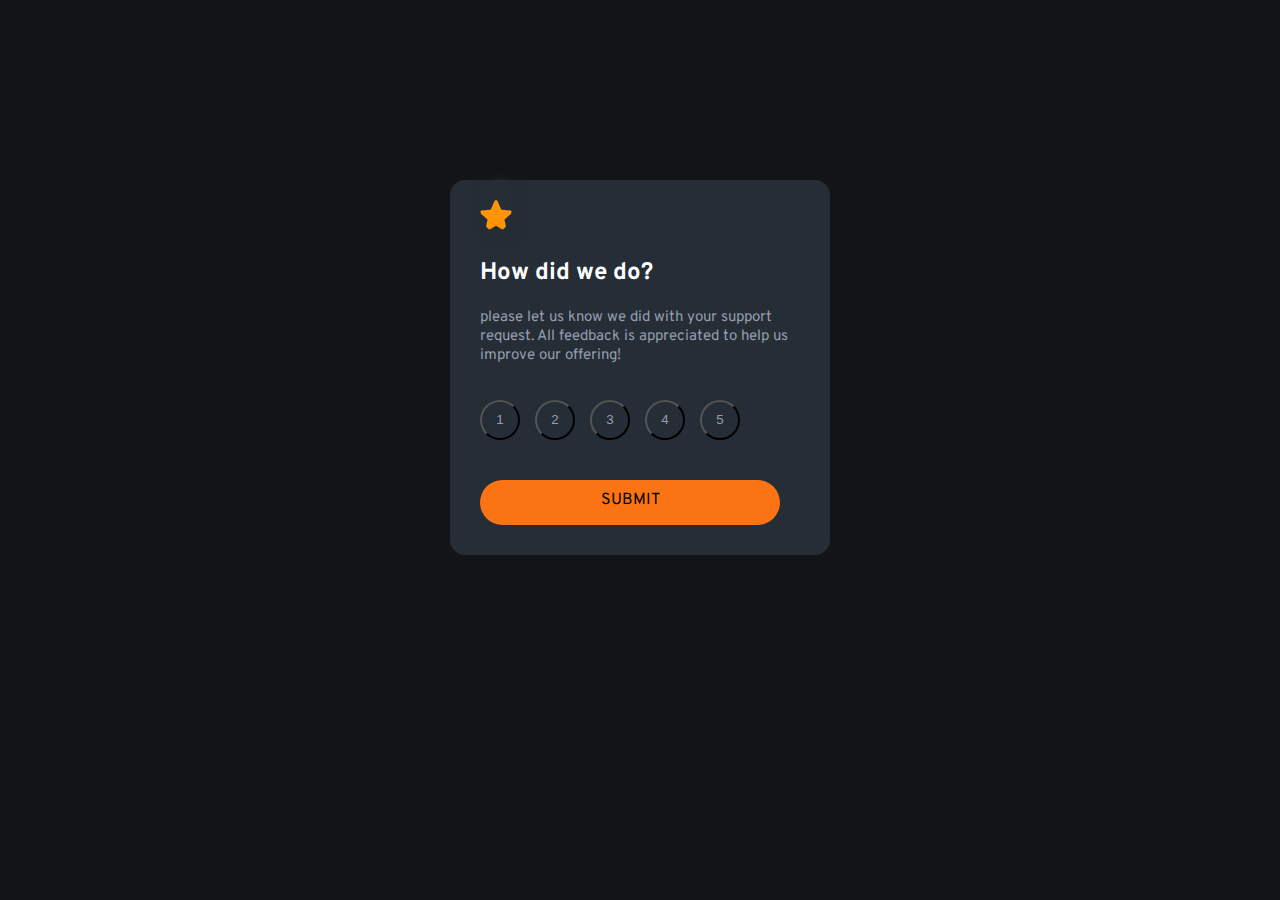
<file: js project/index.html>
<!DOCTYPE html>
<html lang="en">
  <head>
    <meta charset="UTF-8" />
    <meta
      name="viewport"
      content="width=device-width, initial-scale=1.0"
    />
    <title>Rating</title>
    <link
      rel="stylesheet"
      href="style.css"
    />
    <link rel="preconnect" href="https://fonts.googleapis.com">
<link rel="preconnect" href="https://fonts.gstatic.com" crossorigin>
<link href="https://fonts.googleapis.com/css2?family=DM+Sans:ital,
opsz,wght@0,9..40,100..1000;1,9..40,100..1000&family=Inter:ital,opsz,wght@0,
14..32,100..900;1,14..32,100..900&family=Lato:ital,wght@0,100;0,300;0,400;0,
700;0,900;1,100;1,300;1,400;1,700;1,900&family=Overpass:ital,wght@0,100..900;
1,100..900&display=swap" rel="stylesheet">

  </head>
  <body>
    <section class="frame">
      <div class="starimage">
        <img
          src="./images/star (1).png"
          alt=""
        />
      </div>
      <div class="question"><h2>How did we do?</h2></div>
      <div class="decriotion">
        <p>
          please let us know we did with your 
          support <br /> request. All feedback is appreciated 
          to help us <br /> improve our offering!
        </p>
      </div>
      <div class="ratingBtns">
       <div class="btnone"> <button class="btnone">1</button> </div>
        <div class="btntwo"> <button class="btntwo">2</button> </div>
       <div class="btnthree"> <button class="btnthree">3</button> </div>
        <div class="btnfour"> <button class="btnfour">4</button> </div>
        <div class="btnfive"> <button class="btnfive">5</button> </div>
      </div>
      <div class="sbt">
      <div class="sbtBtn">SUBMIT</div>
    </div>
    </section>

    <script src="script.js"></script>
  </body>
</html>
</file>
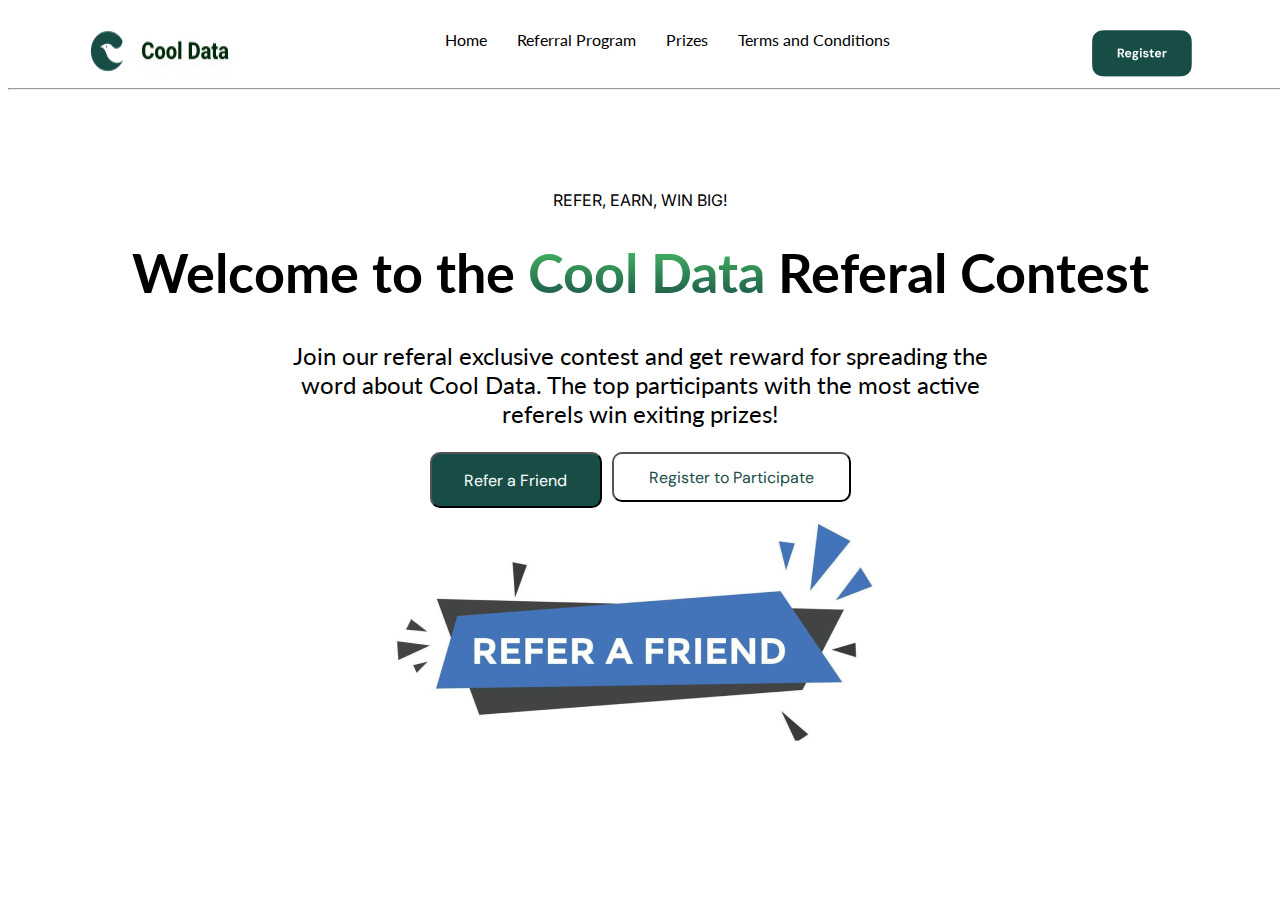
<file: Landing page/index.html>
<!DOCTYPE html>
<html lang="en">
<head>
    <meta charset="UTF-8">
    <meta name="viewport" content="width=device-width, initial-scale=1.0">
    <title>Landing Page</title>
    <link rel="preconnect" href="https://fonts.googleapis.com">
<link rel="preconnect" href="https://fonts.gstatic.com" crossorigin>
<link href="https://fonts.googleapis.com/css2?family=DM+Sans:ital,opsz,wght@0,9..40,100..1000;1,9..40,100..1000&family=Inter:ital,opsz,wght@0,14..32,100..900;1,14..32,100..900&family=Lato:ital,wght@0,100;0,300;0,400;0,700;0,900;1,100;1,300;1,400;1,700;1,900&display=swap" rel="stylesheet">
    <link rel="stylesheet" href="style.css">
</head>
<body>
    <header>
        <div class="header-container">
            <img class="frame" src="./images/Frame 6045.png" alt="">
            <div class="middle-content">
                <a class="home-link" href="#">Home</a>
                 <a class="referal" href="#">Referral Program</a>
                 <a class="prize" href="#">Prizes</a>
                 <a class="terms" href="#">Terms and Conditions</a>
            </div>
            <div class="right-content">
                <a class="register" href="javascript:void(0);" onclick="openForm()"><img src="./images/R.png" alt=""></a>
                </div>
        </div>      
    </header>
    <hr>
 <section>
    <div class="section1">
        <p class="description">REFER, EARN, WIN BIG!</p>
        <div class="mini-description">
            <h1>Welcome to the <span class="cool-data">Cool Data</span> Referal Contest</h1>
        </div>
        <div class="brief-description">
            <p>Join our referal exclusive contest and get reward for spreading the <br>
                word about Cool Data. The top participants with the most active <br>
                 referels win exiting prizes!</p>
        </div>
        <div class="btngroup">
            <button class="referbtn">Refer a Friend</button>
            <button class="Registerbtn">Register to Participate</button>
        </div>
        <div class="refer-image">
            <img src="./images/image 1.png" alt="">
        </div>
    </div>
</section>
       <script src="script.js"></script>
</body>
</html>
</file>
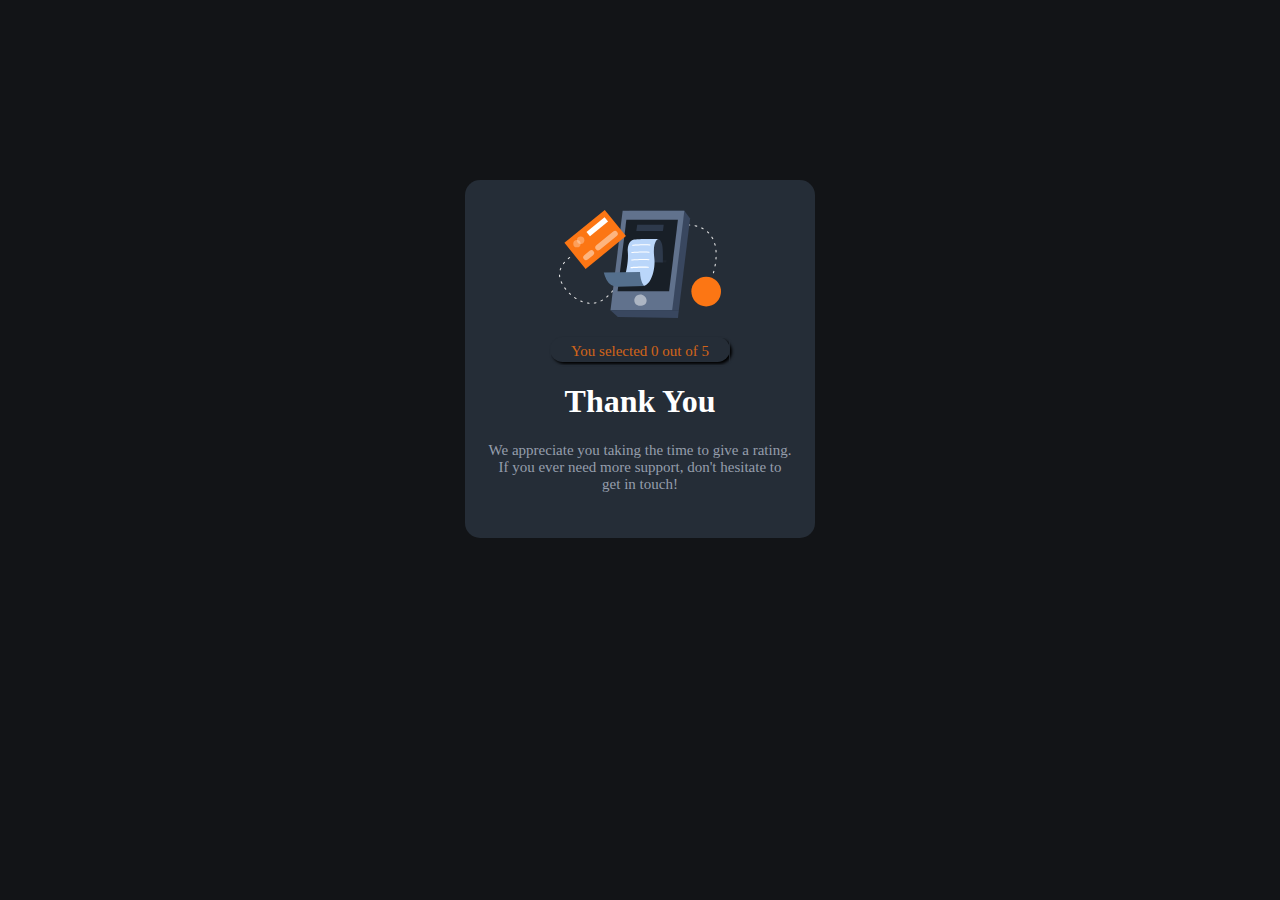
<file: js project/thanku.html>
<!DOCTYPE html>
<html lang="en">
<head>
    <meta charset="UTF-8">
    <meta name="viewport" content="width=device-width, initial-scale=1.0">
    <title>Thank U page</title>
    <link rel="stylesheet" href="style.css">
</head>
<body>
    <section class="frame2">
        <div class="thankuimage">
            <svg width="162" height="108" xmlns="http://www.w3.org/2000/svg"><g fill="none"><path d="M30 93.744h-.044a23.456 23.456 0 0 1-1.61-.189.543.543 0 0 1 .155-1.076c.52.076 1.04.135 1.563.178a.538.538 0 0 1-.043 1.076l-.022.01Zm5.37-.205a.538.538 0 0 1-.08-1.076 19.51 19.51 0 0 0 1.54-.306.536.536 0 0 1 .645.403.538.538 0 0 1-.397.646c-.537.129-1.074.236-1.611.323l-.097.01Zm-12.137-1.312a.536.536 0 0 1-.183-.033 24.346 24.346 0 0 1-1.525-.608.539.539 0 0 1 .424-.99c.483.21.983.404 1.472.587a.538.538 0 0 1-.188 1.044Zm18.759-.829a.538.538 0 0 1-.242-1.022c.467-.226.934-.479 1.39-.742a.536.536 0 1 1 .538.93c-.478.275-.967.538-1.45.78a.536.536 0 0 1-.258.054h.022Zm-24.994-2.292a.536.536 0 0 1-.29-.08c-.457-.29-.913-.597-1.36-.91a.536.536 0 1 1 .612-.882c.436.307.876.597 1.322.883a.538.538 0 0 1-.284.99Zm30.772-1.544a.537.537 0 0 1-.408-.193.539.539 0 0 1 .06-.759l.117-.124c.355-.306.715-.624 1.074-.957a.537.537 0 1 1 .73.79c-.375.345-.74.673-1.106.985l-.123.102a.537.537 0 0 1-.344.156Zm-36.326-2.69a.537.537 0 0 1-.36-.14c-.402-.37-.8-.747-1.18-1.124a.539.539 0 0 1 .751-.769c.376.371.763.737 1.155 1.076a.538.538 0 0 1 .032.764.537.537 0 0 1-.398.194Zm41.305-2.21a.537.537 0 0 1-.398-.899c.355-.393.715-.79 1.074-1.2a.537.537 0 1 1 .806.71c-.365.415-.725.818-1.074 1.21a.537.537 0 0 1-.408.152v.026ZM6.724 79.723a.537.537 0 0 1-.424-.204 41.79 41.79 0 0 1-.989-1.308.539.539 0 0 1 .124-.753.536.536 0 0 1 .746.124c.312.425.629.85.962 1.27a.539.539 0 0 1-.42.871Zm50.579-2.383a.539.539 0 0 1-.419-.877c.338-.414.677-.828 1.015-1.253a.537.537 0 1 1 .838.672l-1.02 1.259a.537.537 0 0 1-.414.199ZM2.9 73.887a.537.537 0 0 1-.473-.312c-.257-.5-.499-1-.714-1.485a.539.539 0 0 1 .685-.72c.133.052.24.154.298.285.21.462.44.946.687 1.425a.539.539 0 0 1-.483.786v.021Zm58.753-2.028a.537.537 0 0 1-.424-.866l.988-1.275a.537.537 0 1 1 .848.656l-.988 1.275a.537.537 0 0 1-.424.188v.022ZM.682 67.286a.537.537 0 0 1-.537-.462A17.06 17.06 0 0 1 0 65.16a.538.538 0 1 1 1.074 0c.018.519.063 1.036.134 1.55a.539.539 0 0 1-.462.607l-.064-.032Zm65.24-.973a.537.537 0 0 1-.43-.867l.984-1.28a.536.536 0 0 1 .853.65l-.993 1.265a.537.537 0 0 1-.414.21v.022Zm88.49-2.96a.724.724 0 0 1-.15 0 .537.537 0 0 1-.366-.666c.134-.474.28-.99.424-1.544a.538.538 0 0 1 .655-.388.537.537 0 0 1 .382.662c-.145.538-.29 1.076-.43 1.565a.537.537 0 0 1-.515.372Zm-84.247-2.592a.536.536 0 0 1-.424-.867l.983-1.28a.54.54 0 1 1 .854.662l-.989 1.275a.537.537 0 0 1-.413.183l-.01.027Zm-68.924-.382a.536.536 0 0 1-.156 0 .538.538 0 0 1-.355-.673 21.47 21.47 0 0 1 .537-1.565.537.537 0 1 1 .994.403c-.193.49-.37.985-.537 1.474a.537.537 0 0 1-.473.334l-.01.027Zm154.782-3.863a.311.311 0 0 1-.102 0 .538.538 0 0 1-.43-.624c.097-.538.188-1.044.28-1.582a.545.545 0 1 1 1.073.178c-.09.538-.182 1.076-.279 1.614a.537.537 0 0 1-.542.414ZM74.46 55.209a.537.537 0 0 1-.424-.872l1.004-1.27a.537.537 0 1 1 .838.673l-.999 1.264a.537.537 0 0 1-.408.205h-.01ZM4.436 54.165a.539.539 0 0 1-.43-.855c.323-.436.666-.872 1.02-1.297a.537.537 0 1 1 .822.694 22.92 22.92 0 0 0-.977 1.237.537.537 0 0 1-.435.221Zm74.408-4.417a.539.539 0 0 1-.414-.877l1.026-1.248a.537.537 0 1 1 .843.667l-1.02 1.243a.537.537 0 0 1-.435.215Zm78.124-.161h-.043a.538.538 0 0 1-.494-.576c.043-.538.075-1.076.107-1.614a.538.538 0 0 1 .564-.538c.295.018.52.27.505.565a54.253 54.253 0 0 1-.107 1.614.538.538 0 0 1-.532.549ZM9.28 49.13a.537.537 0 0 1-.338-.958c.8-.646 1.316-.99 1.337-1.006a.536.536 0 0 1 .59.898s-.499.334-1.25.942a.536.536 0 0 1-.35.124h.011Zm74.075-4.74a.537.537 0 0 1-.403-.888c.35-.408.704-.817 1.074-1.22a.537.537 0 1 1 .806.71c-.355.403-.71.806-1.074 1.215a.537.537 0 0 1-.414.183h.01Zm73.742-1.797a.537.537 0 0 1-.537-.505 54.325 54.325 0 0 0-.118-1.614.54.54 0 1 1 1.074-.097c.048.538.091 1.076.118 1.614 0 .285-.221.52-.505.538l-.032.064Zm-69.064-3.416a.537.537 0 0 1-.392-.904c.365-.398.735-.79 1.106-1.178a.536.536 0 0 1 .779.737l-1.074 1.173a.537.537 0 0 1-.44.172h.02Zm68.092-3.502a.537.537 0 0 1-.537-.409 22.668 22.668 0 0 0-.408-1.533.539.539 0 0 1 1.03-.307c.151.538.296 1.05.425 1.587a.539.539 0 0 1-.398.651l-.112.01Zm-63.221-1.512a.537.537 0 0 1-.376-.92l1.165-1.13a.537.537 0 1 1 .763.76c-.387.365-.768.741-1.155 1.118a.537.537 0 0 1-.419.172h.022Zm5.14-4.745a.537.537 0 0 1-.355-.941l1.235-1.076a.539.539 0 1 1 .693.828c-.408.34-.817.689-1.225 1.039a.537.537 0 0 1-.37.15h.021Zm55.197-.575c-.247-.468-.505-.931-.779-1.378a.537.537 0 1 1 .918-.554c.285.463.537.947.811 1.431a.539.539 0 0 1-.478.791.537.537 0 0 1-.472-.29ZM103.5 25.055a.539.539 0 0 1-.322-.974c.44-.322.88-.634 1.32-.946a.537.537 0 0 1 .845.394.54.54 0 0 1-.227.488l-1.3.93a.536.536 0 0 1-.338.108h.022Zm46.132-1.56a.537.537 0 0 1-.381-.161c-.359-.359-.74-.717-1.144-1.076a.536.536 0 1 1 .709-.807c.408.36.81.742 1.197 1.135a.539.539 0 0 1 0 .759.537.537 0 0 1-.403.15h.022Zm-40.279-2.28a.537.537 0 0 1-.274-1.001c.473-.275.946-.538 1.418-.797a.54.54 0 0 1 .81.474.542.542 0 0 1-.273.468c-.467.253-.929.538-1.39.785a.536.536 0 0 1-.344.07h.053Zm34.737-1.894a.504.504 0 0 1-.258-.07c-.451-.248-.924-.49-1.407-.716a.539.539 0 0 1 .462-.974c.499.237.988.49 1.46.748a.538.538 0 0 1-.257 1.012Zm-28.49-1.195a.537.537 0 0 1-.2-1.038c.505-.204 1.01-.398 1.52-.581a.537.537 0 0 1 .366 1.011c-.495.178-.989.366-1.483.57a.536.536 0 0 1-.247.038h.043Zm22.045-1.452a.777.777 0 0 1-.156 0c-.505-.15-1.02-.29-1.53-.41a.553.553 0 0 1 .252-1.075c.537.129 1.074.269 1.611.425a.542.542 0 0 1-.15 1.076l-.027-.016Zm-15.456-.597a.537.537 0 0 1-.118-1.066c.537-.107 1.074-.21 1.61-.29a.543.543 0 0 1 .59.735.544.544 0 0 1-.423.34c-.537.082-1.036.178-1.557.286a.365.365 0 0 1-.102-.005Zm8.555-.603h-.038a32.41 32.41 0 0 0-1.579-.06.538.538 0 0 1 0-1.075c.537 0 1.074.027 1.638.06a.538.538 0 0 1-.032 1.075h.01Z" fill="#E6E6E6"/><path fill="#39475F" d="M119.847 100.221H58.146L70.332.793h55.025l5.747 7.601z"/><path fill="#61728D" d="M113.172 100.221H51.465L63.651.793h61.706z"/><path fill="#181F27" d="M110.132 81.354H58.576l8.791-71.695h51.557z"/><path fill="#1E252E" d="m92.743 50.055 14.897.177-.29 2.308-14.607-.252z"/><path fill="#39475F" d="m51.465 100.221 7.422 6.864 60.037.915.923-7.779z"/><path d="M99.096 29.058s2.572.183 3.888 5.03c1.316 4.847.865 18.377.865 18.377l-11.096-.177s-5.537-20.137 6.343-23.23Z" fill="#2D394B"/><path fill="#FC7614" d="M5.42 32.843 45.778 0l21.18 26.119L26.603 58.96z"/><path fill="#FFF" d="M27.49 21.931 45.56 7.226l3.497 4.313-18.07 14.706z"/><path d="m25.272 45.175 5.338-4.345a2.772 2.772 0 0 1 3.902.404 2.781 2.781 0 0 1-.404 3.91l-5.338 4.344a2.772 2.772 0 0 1-3.903-.404 2.781 2.781 0 0 1 .405-3.91ZM37.33 35.365l16.89-13.743a2.772 2.772 0 0 1 3.902.404 2.781 2.781 0 0 1-.405 3.909L40.83 39.679a2.772 2.772 0 0 1-3.903-.404 2.781 2.781 0 0 1 .405-3.91Z" fill="#FFF" opacity=".46"/><ellipse fill="#FFF" opacity=".3" cx="17.937" cy="33.636" rx="3.673" ry="3.68"/><ellipse fill="#FFF" opacity=".3" cx="21.664" cy="30.284" rx="3.673" ry="3.68"/><path d="M99.096 29.058s-5.838 2.103-3.803 18.581c1.493 12.073-3.55 28.056-11.004 28.25-7.454.193-21.202-.463-21.202-.463s7.159-18.56 5.676-34.145a14.786 14.786 0 0 1 .763-6.456c.87-2.373 2.487-4.842 5.494-5.245 6.004-.818 24.076-.522 24.076-.522Z" fill="#BAD6FA"/><path d="m58.957 76.63 26.342-.537s-4.017-3.992-4.27-14.154l-36.234.538a31.494 31.494 0 0 0 2.841 7.531 12.547 12.547 0 0 0 11.32 6.623Z" fill="#546F8D"/><path fill="#2D394B" d="m78.21 14.834-.918 6.041h26.621l.806-6.041z"/><path d="M85.54 86.19c-2.872-2.517-7.416-2.022-9.446 1.222a4.955 4.955 0 0 0-.8 2.647c0 3.98 2.744 6.59 8.227 5.492 4.184-.839 5.779-6.073 2.02-9.36Z" fill="#FFF" opacity=".48"/><ellipse fill="#FC7614" cx="147.188" cy="81.542" rx="14.812" ry="14.837"/><path d="M73.731 35.75a.537.537 0 0 1-.038-1.076c.113 0 11.343-.828 17.363-.29a.54.54 0 0 1-.096 1.076c-5.908-.538-17.079.274-17.186.285l-.043.005Zm-.891 7.279a.538.538 0 0 1-.038-1.076c.113 0 11.342-.828 17.363-.29a.54.54 0 0 1-.097 1.076c-5.907-.538-17.073.28-17.185.285l-.043.005Zm-.102 7.564a.538.538 0 0 1-.043-1.076c.112 0 11.347-.829 17.362-.29a.54.54 0 0 1-.096 1.075c-5.908-.538-17.073.28-17.186.286l-.037.005Zm-.715 7.564a.537.537 0 0 1-.037-1.076c.112 0 11.342-.829 17.362-.285a.54.54 0 0 1-.096 1.076c-5.908-.538-17.073.28-17.186.285h-.043Z" fill="#FFF"/></g></svg>
        </div>
        <div class="selectedrate">
            <p>You selected <span class="selected">0</span> out of <span class="total">5</span></p>
           
        </div>
        <h1>Thank You</h1>
        <div class="appreciation">
            <p>We appreciate you taking the time to give a rating.
                <br>If you ever need more support, don't hesitate to
                <br>get in touch!
            </p>
        </div>
    </section>
    <script>
        const selectedRating = localStorage.getItem('selectedRating');
        const selectedElement = document.querySelector('.selected');
        selectedElement.textContent = selectedRating || '0';
    </script>
</body>
</html>
</file>
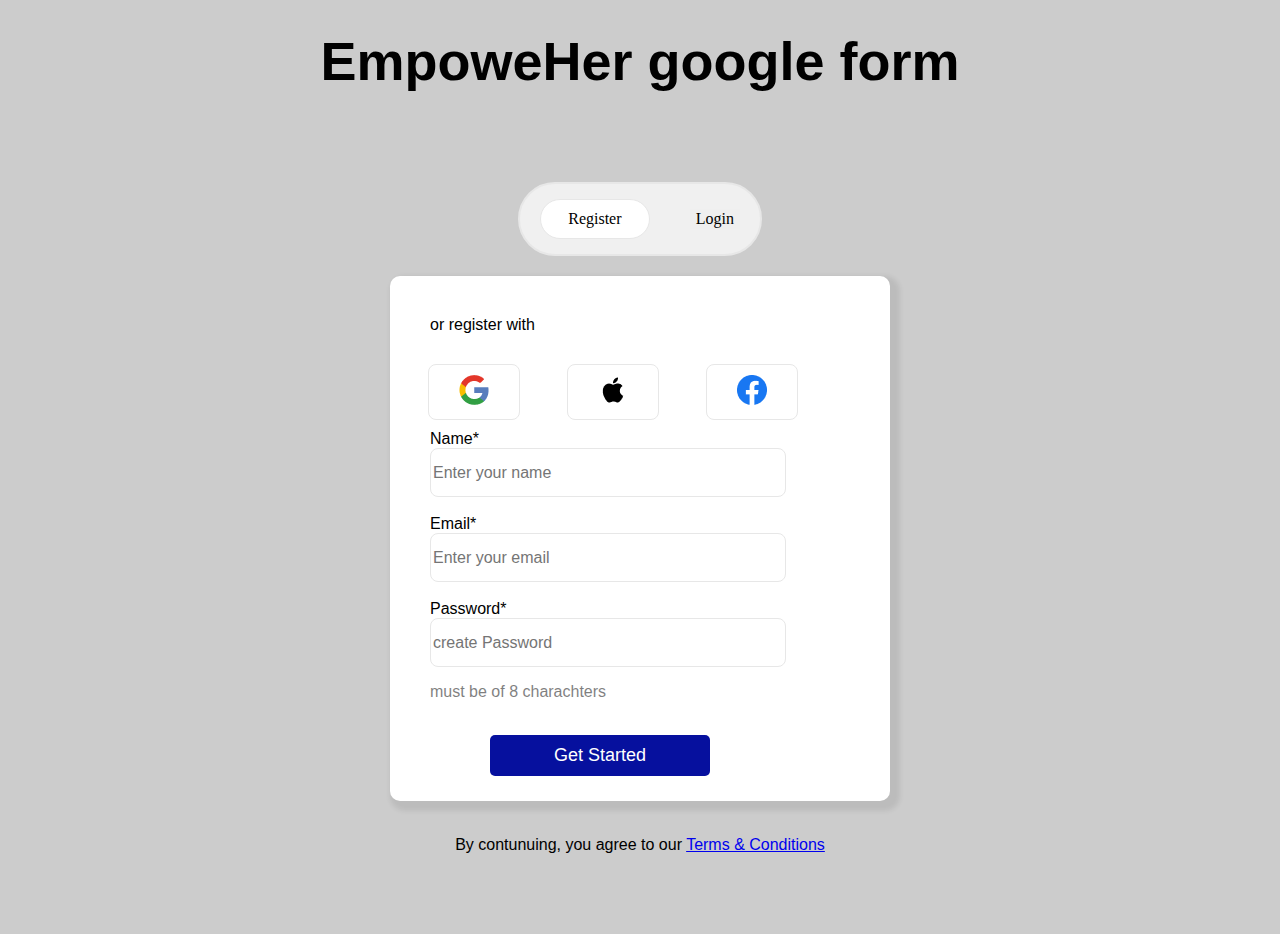
<file: Landing page/form.html>
<!DOCTYPE html>
<html lang="en">
<head>
    <meta charset="UTF-8">
    <meta name="viewport" content="width=device-width, initial-scale=1.0">
    <title>registration form</title>
    <link rel="stylesheet" href="style.css">
</head>
<body class="form-container">
    <div class="form-container">
        <h1>EmpoweHer google form</h1>
    <div class="thewholeform" id="registerForm">
        <div class="btnframe">
            <button class="registerbtn">Register</button>
            <button class="loginbtn">Login</button>  
        </div>
        <form action="submit.php" method="post">
            <div class="allinputs">
                <div class="options"> or register with </div>
                <div class="allicons">
                <div class="google icon"> <img  src="./images/devicon_google.png" alt=""></div>
                <div class="apple icon"> <img  src="./images/uil_apple.png" alt=""> </div>
                 <div class="facebook icon"> <img  src="./images/logos_facebook.png" alt=""></div>
            </div>
            <label for="name">Name*</label>
            <br>
            <input type="text" name="name" id="name" placeholder="Enter your name" required>
            <br><br>
            <label for="email">Email*</label>
            <br>
            <input type="email" name="email" id="email" placeholder="Enter your email" required>
            <br><br>
            <label for="phone">Password*</label>
            <br>
            <input type="tel" name="Password" id="Password" placeholder="create Password" required>
        
            <p style="opacity: 0.5;">must be of 8 charachters</p>
            <br>
        </div>
        <button class="startbtn">Get Started</button>
        </div>
        <div class="privacy"> By contunuing, you agree to our <a href="#">Terms & Conditions</a>
    </div>
</div>
</form>
</div>
</body>
</html>
</file>
<file: js project/style.css>
body {
  background-color: hsl(216, 12%, 8%);
  font-family: "Overpass", serif;
}
.frame, .frame2{
  background-color: hsl(213, 19%, 18%);
  background-opacity: 0.5;
  flex: 1;
  margin: auto;
  margin-top: 180px;
  margin-bottom: 100px;
  padding: auto;
  padding-left: 30px;
  align-items: center;
  border-radius: 15px;
}
h2 {
  color: hsl(0, 0%, 100%);
}
p {
  color: hsl(217, 12%, 63%);
  font-size: 15px;
}

.starimage img {
  padding-top: 20px;
  background-color: hsl(213, 19%, 18%);
  border:1px ;
  border-radius: 50%;
  box-shadow: 5px 5px 10px 5px hsl(213, 19%, 18%);
}
.ratingBtns{
  display: flex;
  flex-direction: row;
  
}
.ratingBtns button{
  border-radius: 50%;
  background-color: hsl(213, 19%, 18%);

 width: 40px;
 height: 40px;
  color: hsl(217, 12%, 63%);
  margin: 20px 0;
  cursor: pointer;
 
}
.ratingBtns button:hover{
  background-color: hsl(25, 97%, 53%);
  color: hsl(217, 12%, 63%);
}
.ratingBtns button.active{
 background-color: white;
}
.btnone{
  margin-right:15px;
}
.btntwo{
  margin-right:15px;
}
.btnthree{
  margin-right:15px;
}
.btnfour{
  margin-right:15px;
}
.sbtBtn{
  background-color: hsl(25, 97%, 53%);
  text-align: center;
  align-items: center;
  width: 300px;
  height: 25px;
  border-radius: 30px;
  cursor: pointer;
  padding: 10px 0;
}
.sbtBtn:hover{
  background-color: hsl(0, 0%, 100%);
 
}
.sbt{
  padding: 30px auto;
  padding-bottom: 30px;
  margin-top: 20px;

}
.frame2{
  text-align: center;
  padding: 30px 0;
}
h1{
  color: hsl(0, 0%, 100%);
}
.selectedrate{
   background-color: hsl(213, 19%, 18%);
   box-shadow: 2px 2px 3px;
   width: 180px;
   height: 25px;
   border-radius: 35px;
   padding: auto;
   margin: auto;
}
.selectedrate p{
  color: hsl(25, 97%, 53%);
  border: 1px solid hsl(213, 19%, 18%);
  padding: 5px 0;
  opacity: 0.8;
}
@media (min-width: 1140px) {
  .frame, .frame2 {
    width: 350px;
  }
  
}
@media screen and (min-width: 768px) and (max-width: 1139px) {
  .frame, .frame2 {
    width: 300px;
  }
  .ratingBtns button{
    width: 30px;
    height: 30px;
  }
  .sbtBtn{
    width: 200px;
  }
  
}
@media (max-width: 768px) {
  .frame, .frame2 {
    width: 270px;
  }
  .ratingBtns button{
    width: 30px;
    height: 30px;
  }
  .sbtBtn{
    width: 200px;
  }
}

@media (max-width: 375px) {
  .frame, .frame2 {
    width: 200px;
  }
  .ratingBtns button{
    width: 30px;
    height: 30px;
  }
  .sbtBtn{
    width: 200px;
  }
}
</file>
<file: Landing page/style.css>
*{
    font-family: 'Lato', sans-serif;
}
.header-container{
    display: flex;
    justify-content: space-between;
    border-bottom: #C1C5BF;
    margin-top: 30px;
}
.frame{
    margin-left: 80px;
}
.register{
    margin-right: 80px;
   
}
hr{
    width: 80rem;
}
.middle-content{
    display: flex;
    gap: 30px;
    text-decoration: none;
}
.home-link{
    text-decoration: none;
    color: black;
}
.referal{
    text-decoration: none;
    color: black;
}
.prize{
    text-decoration: none;
    color: black;
}
.terms{
    text-decoration: none;
    color: black;
}
.section1{
    text-align: center;
    margin:  100px auto;
   
}
.cool-data {
    background: linear-gradient(180deg, #4AC465 0%, #184D47 100%); 
    -webkit-background-clip: text; 
    -webkit-text-fill-color: transparent;
    
}
.description{
    font-family: "Inter", serif;
}
.brief-description{
    font-family: "DM sans", serif;
    font-size: 24px;
}
.mini-description{
    font-family: "DM sans", serif;
    font-size: 30px;
}
.btngroup{
    display: flex;
    justify-content: center;
    gap: 10px;
}
.referbtn{
    background-color: #184D47;
    width: 172px;
    height: 56px;
    border-radius: 10px;
    font: 16px "DM sans", serif;
    color: #FFFFFF;
    cursor: pointer;
}
.Registerbtn{
   color: #184D47;
    width: 239px;
    height: 50px;
    border: px #A6DC94;
    border-radius: 10px;
    font: 16px "DM sans", serif;
    background-color: #FFFFFF;
    cursor: pointer;
    
}





/*styling the second html*/
.form-container{
background-color: #ccc;
}
h1{
    text-align: center;
     margin-top: 30px;
    font-size: 54px;
}
form{
    background-color: #fff;
    margin: 0 auto;
    padding: 20px;
    padding-bottom: 25px;
    width: 460px;
    flex: 1;
    border-radius: 10px;
    box-shadow: #00000014 5px 5px 5px 5px;
}
input{
    height: 45px;
    width: 350px;
    outline: none;
    margin: 0 auto;
    font-size: 16px;
    border-radius: 8px;
    border: 0.5px solid #E7E7E7;
   
}
.allinputs{
    padding: 10px auto;
    font-family: "Lato";
  font-weight: 100px;
  font-size: 16px;
  margin-left: 20px;
}
.options{
    margin: 20px 0px;
}
.startbtn{
    background-color: #06109e;
    width: 220px;
    font-size: 18px;
    color: white;
    padding: 10px 20px;
    margin: 0 auto;
    margin-left: 80px;
    border: none;
    border-radius: 5px;
    cursor: pointer;
  
}
.btnframe{
    display: flex;
    align-items: center;
    justify-content: center;
    border: 2px solid #E7E7E7; 
    padding: 20px; 
    border-radius: 40px; 
    background-color: #f0f0f0;
    width: 200px;
    height: 30px;
    margin: 20px auto;
    margin-top: 10px;
    gap : 40px;
    margin-top: 90px;
}
.registerbtn{
    width: 113px;
    height: 40px;
    background-color: #FFFFFF;
    border: 1px solid #E7E7E7;
    border-radius: 40px;
    box-shadow: #00000017;
    cursor: pointer;
    font-family: "Lato";
    font-weight: 100px;
    font-size: 16px;
}
.loginbtn{
    border: none;
    font-family: "Lato";
    font-weight: 100px;
    font-size: 16px;
    cursor: pointer;

}
.privacy{
    text-align: center;
    margin-top:  35px;
    margin-bottom: 80px;
}
.allicons{
    display: flex;
    align-items: center;
   
   
}
.icon{
   background-color: #fff;
   border: #E7E7E7 1px solid;
   border-radius: 8px;
   margin: 10px auto;
   padding: auto;
}

.google{
    padding: 10px 30px;
    cursor: pointer;
    margin-left: -2px;
}
.apple{
    padding: 10px 30px;
    cursor: pointer;
    margin-left: -25px;
}
.facebook{
    padding: 10px 30px;
    cursor: pointer;
    margin-left: -25px;
    
}
.thewholeform{
    display: none;
}
#registerForm{
    display: block;
}
</file>
